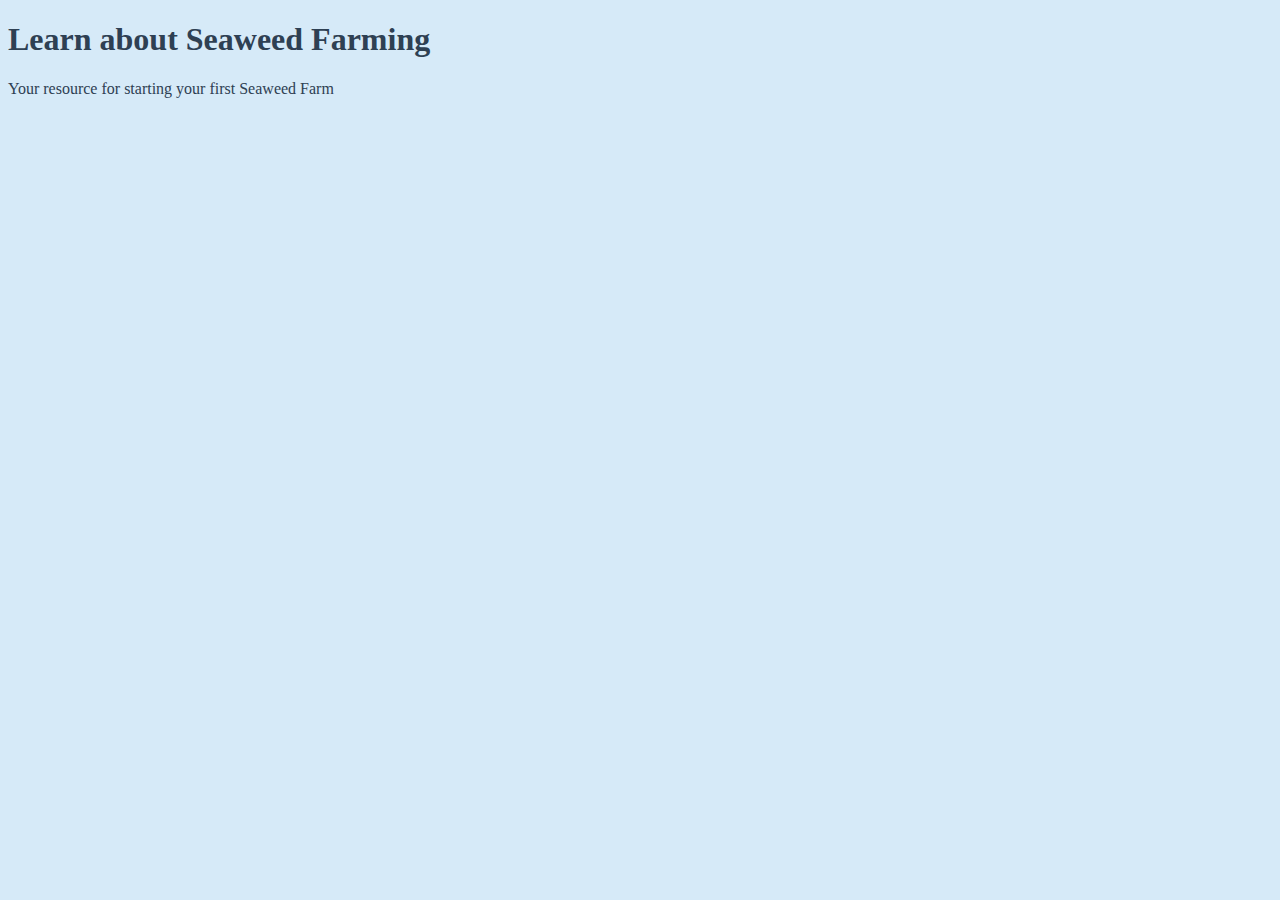
<file: unit_1/index.html>
<!DOCTYPE html>
<html>
<head>
	<title>Seaweed Farming</title>
	<link rel="stylesheet" type="text/css" href=css/styles.css>
</head>
<body>
<h1> Learn about Seaweed Farming</h1>
<p> Your resource for starting your first Seaweed Farm</p>
</body>
</html>
</file>
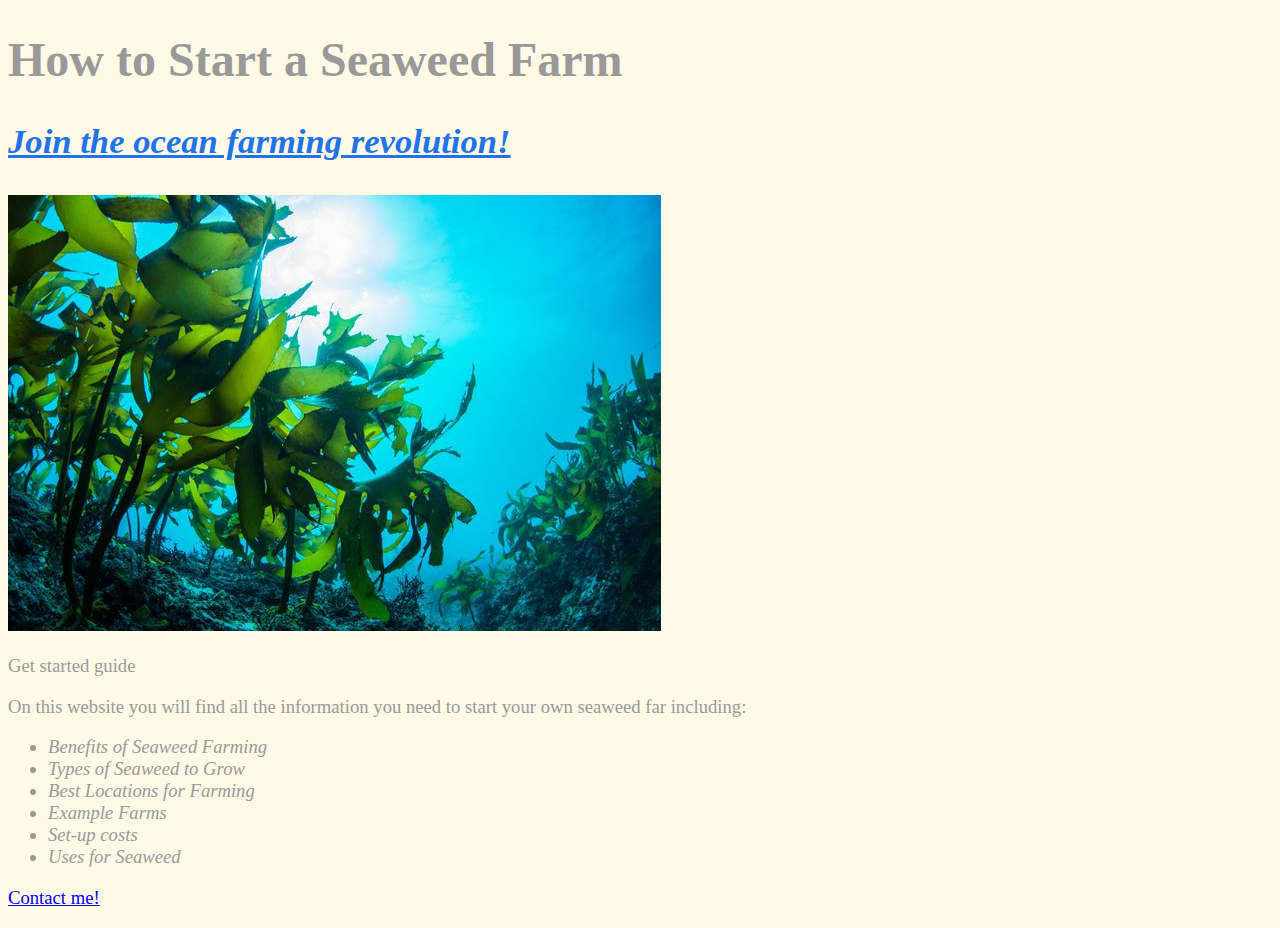
<file: unit_3/index.html>
<!DOCTYPE html>
<html>
<head>
	<title>Seaweed Farming</title>
	<link rel="stylesheet" type="text/css" href=css/styles.css>
</head>
<body>
<h1> How to Start a Seaweed Farm</h1>
<p id="slogan"> Join the ocean farming revolution!</p>
<img src="images/seaweed.jpg" alt="seaweed" title="picture of seaweed forest">
<p>Get started guide</p>
<p>On this website you will find all the information you need to start your own seaweed far including: 
	<ul>
		<li>Benefits of Seaweed Farming</li>
		<li>Types of Seaweed to Grow </li>
		<li>Best Locations for Farming</li>
		<li>Example Farms</li>
		<li>Set-up costs</li>
		<li>Uses for Seaweed</li>
	</ul>
<p><a href="mailto:fakeemail@gmail.com">Contact me!</a></p>

</body>
</html>
</file>
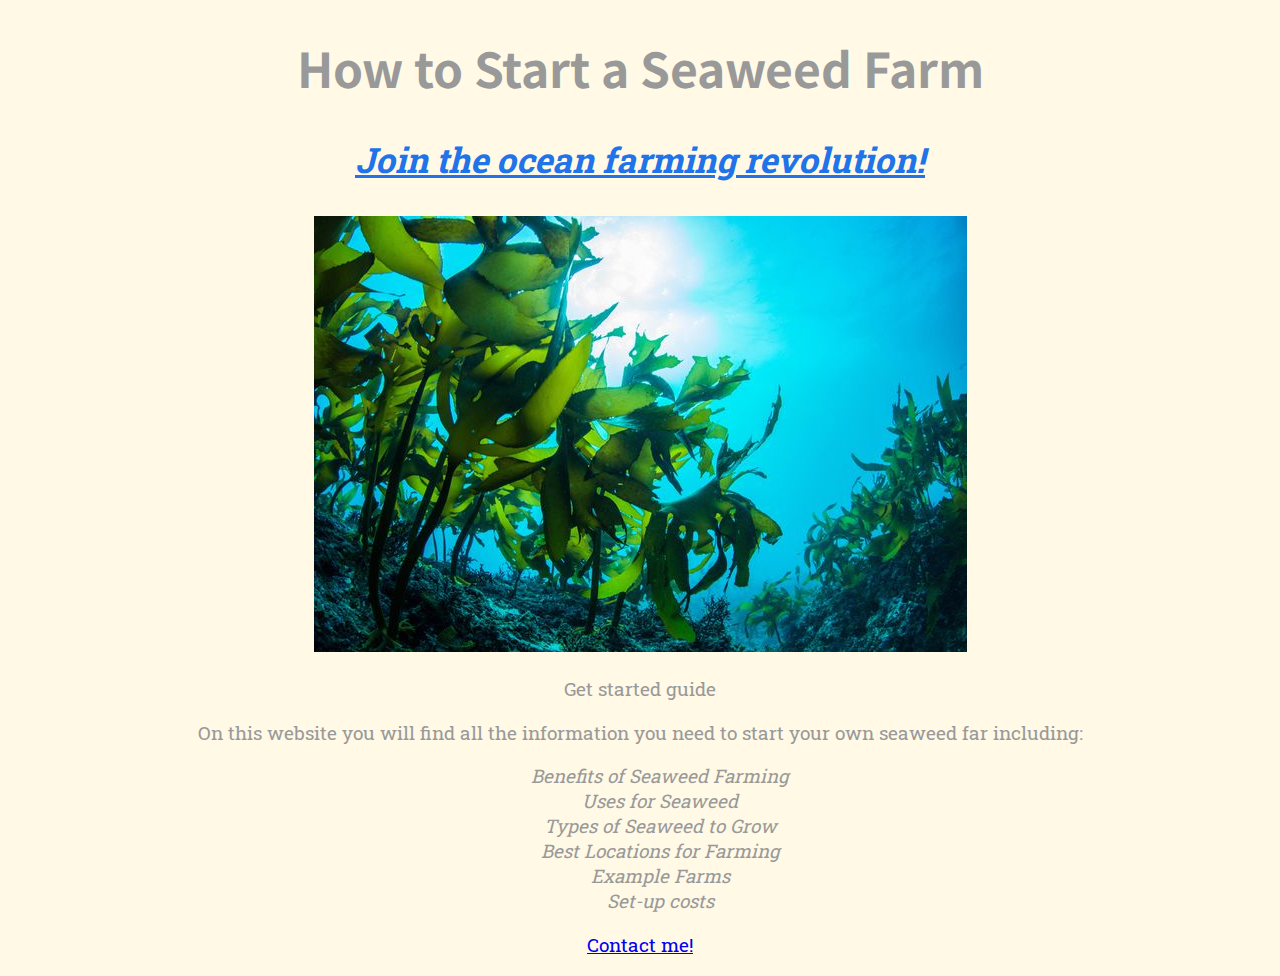
<file: unit_4/index.html>
<!DOCTYPE html>
<html>
<head>
	<title>Seaweed Farming</title>
	<link rel="stylesheet" type="text/css" href=css/styles.css>
</head>
<body>
<h1> How to Start a Seaweed Farm</h1>
<p id="slogan"> Join the ocean farming revolution!</p>
<img src="images/seaweed.jpg" alt="seaweed" title="picture of seaweed forest">
<p>Get started guide</p>
<p>On this website you will find all the information you need to start your own seaweed far including: 
	<ul>
		<li>Benefits of Seaweed Farming</li>
		<li>Uses for Seaweed</li>
		<li>Types of Seaweed to Grow </li>
		<li>Best Locations for Farming</li>
		<li>Example Farms</li>
		<li>Set-up costs</li>
		
	</ul>
<p><a href="mailto:fakeemail@gmail.com">Contact me!</a></p>

</body>
</html>
</file>
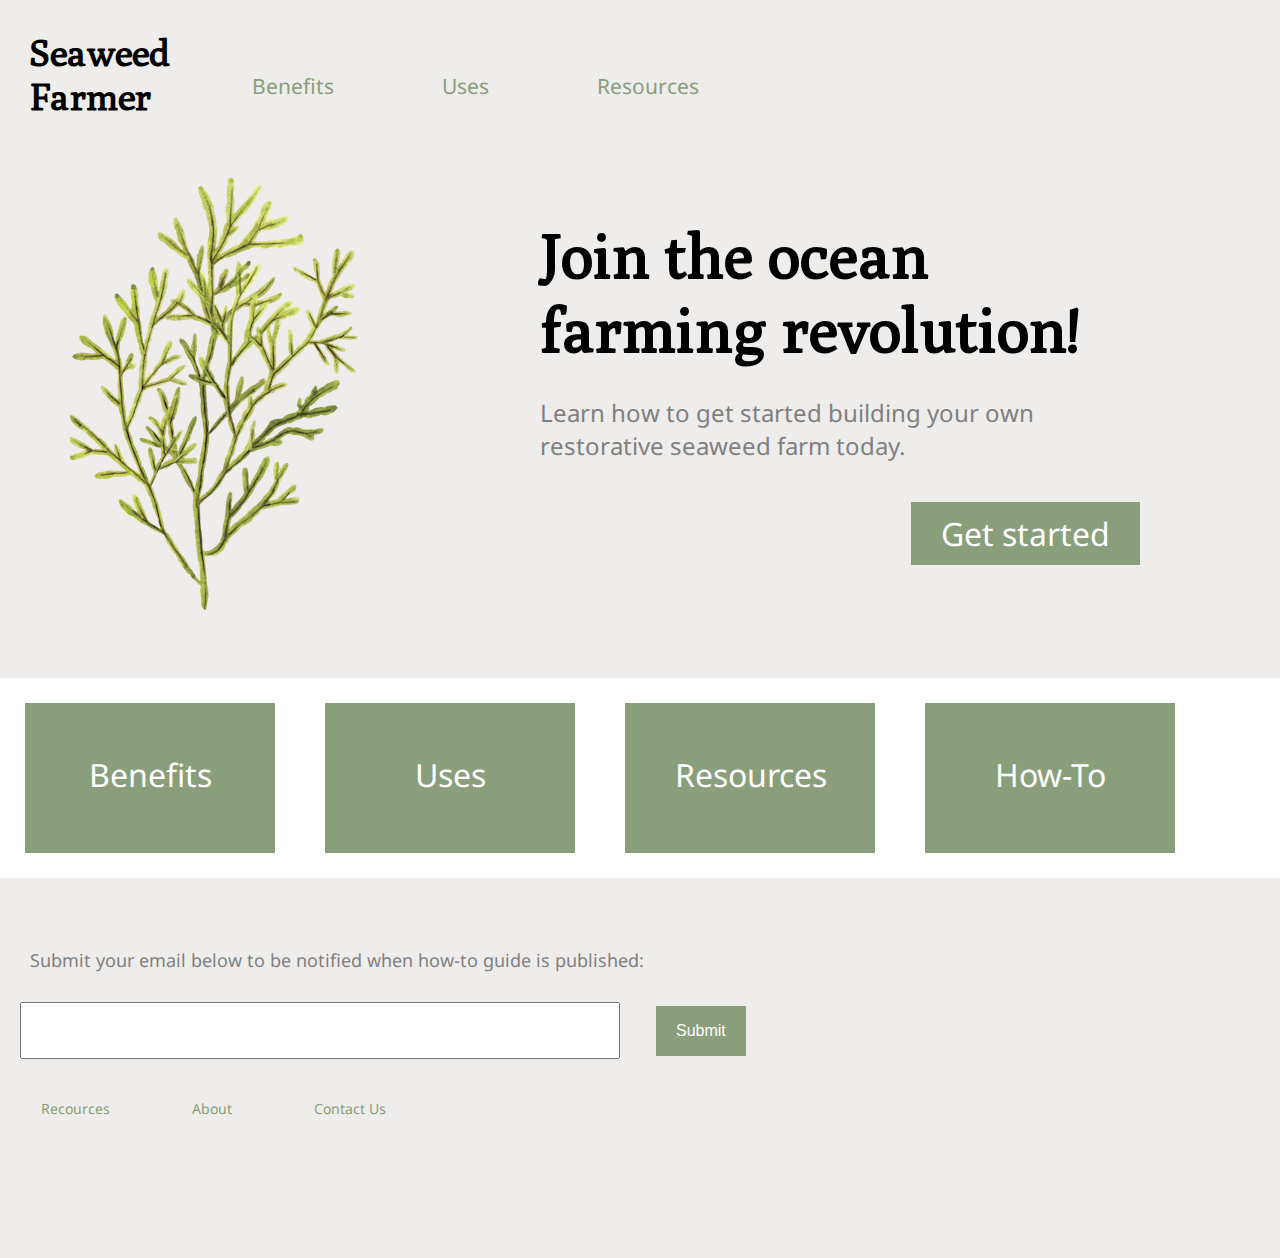
<file: unit_6/index.html>
<!DOCTYPE html>
<html>
<head>
	<title>Seaweed Farming</title>
	<link rel="stylesheet" type="text/css" href=css/styles.css>
</head>
<body>
	<header class="clearfix">
		<h1>Seaweed <br>Farmer</h1>
	<nav>
		<a href="google.com">Benefits</a>
		<a href="google.com">Uses</a>
		<a href="google.com">Resources</a>
	</nav>
	</header>

	<section id="hero-module">
		<img src="images/Seaweed.png" alt="seaweed" title="picture of seaweed" id="main-image">

	<div id="hero-right">
		<h2> Join the ocean farming revolution!</h2>
		<h3>Learn how to get started building your own restorative seaweed farm today.</h3>
		<a href="http://www.google.com" class="cta">Get started</a>
	</div>
	</section>

<section id="content-module" class="clearfix">
		<a href="google.com" class="button">Benefits</a>
		<a href="google.com" class="button">Uses</a>
		<a href="google.com" class="button">Resources</a>
		<a href="google.com" class="button">How-To</a>
	</section>

	<section id="subscribe">
	<p class="sub">Submit your email below to be notified when how-to guide is published:</p>	
	<form action="https://formspree.io/xwkrpqql" method="POST">
  <input type="text" name="email">
  <input type="submit" value="Submit">
</form>
</section>

<footer>
	<nav>
		<a href="google.com" class="footernav">Contact Us</a>
		<a href="google.com" class="footernav">About</a>
		<a href="google.com" class="footernav">Recources</a>
	</nav>
</footer>
</body>
</html>
</file>
